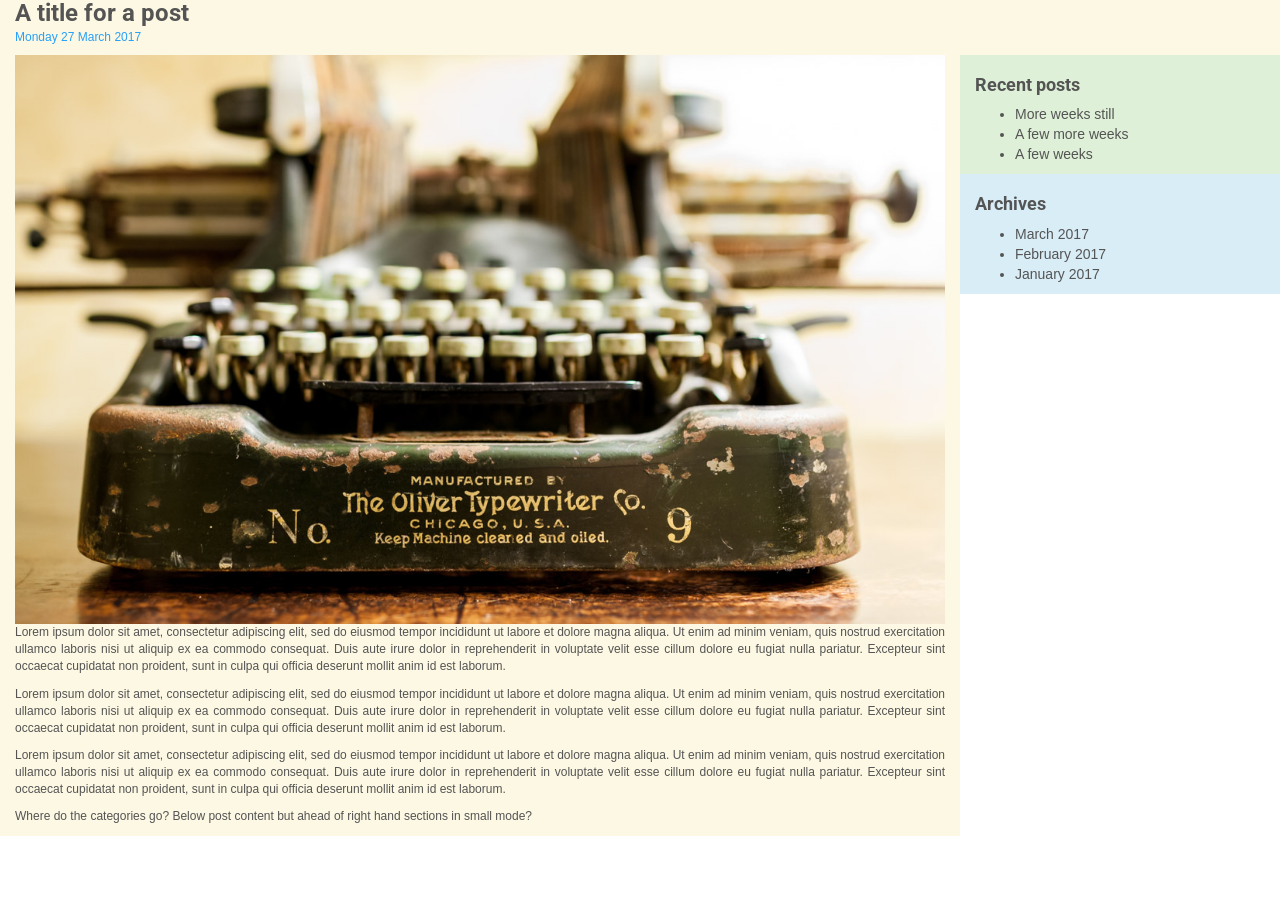
<file: blogpost.html>
<!DOCTYPE html>
<html lang="en">
  <head>
    <meta charset="utf-8">
    <meta http-equiv="X-UA-Compatible" content="IE=edge">
    <meta name="viewport" content="width=device-width, initial-scale=1">
    <title>Test Template</title>

    <!-- Google fonts -->
    <link href="https://fonts.googleapis.com/css?family=Open+Sans:400,700|Roboto:400,700|Montserrat:500,500i,700" rel="stylesheet">
    
    <!-- Bootstrap -->
    <link href="css/bootstrap.min.css" rel="stylesheet">
    <link href="css/font-awesome.min.css" rel="stylesheet">
    <link href="custom/blog.css" rel="stylesheet">
  </head>
  
  <body>
    
    <nav>
    </nav>
    
    <header id="top">
      <div class="container-fluid">
        <div class="row">
          <div class="col-xs-12 bg-warning">
            <h1 class="blog-title">A title for a post</h1>
            <h3 class="blog-date">Monday 27 March 2017</h3>
          </div>
        </div>
      </div>
    </header>
      
    <section>
      <div class="container-fluid">
        <div class="row">
          <div class="col-xs-12 col-sm-9 bg-warning blog-para">
            <img src="./img/typewriter.jpg" class="img-responsive">
            <p>
              Lorem ipsum dolor sit amet, consectetur adipiscing elit, sed do eiusmod tempor incididunt ut labore et dolore magna aliqua. Ut enim ad minim veniam, quis nostrud exercitation ullamco laboris nisi ut aliquip ex ea commodo consequat. Duis aute irure dolor in reprehenderit in voluptate velit esse cillum dolore eu fugiat nulla pariatur. Excepteur sint occaecat cupidatat non proident, sunt in culpa qui officia deserunt mollit anim id est laborum.
            </p>
            <p>
              Lorem ipsum dolor sit amet, consectetur adipiscing elit, sed do eiusmod tempor incididunt ut labore et dolore magna aliqua. Ut enim ad minim veniam, quis nostrud exercitation ullamco laboris nisi ut aliquip ex ea commodo consequat. Duis aute irure dolor in reprehenderit in voluptate velit esse cillum dolore eu fugiat nulla pariatur. Excepteur sint occaecat cupidatat non proident, sunt in culpa qui officia deserunt mollit anim id est laborum.
            </p>
            <p>
              Lorem ipsum dolor sit amet, consectetur adipiscing elit, sed do eiusmod tempor incididunt ut labore et dolore magna aliqua. Ut enim ad minim veniam, quis nostrud exercitation ullamco laboris nisi ut aliquip ex ea commodo consequat. Duis aute irure dolor in reprehenderit in voluptate velit esse cillum dolore eu fugiat nulla pariatur. Excepteur sint occaecat cupidatat non proident, sunt in culpa qui officia deserunt mollit anim id est laborum.
            </p>
            <p>
              Where do the categories go?  Below post content but ahead of right hand sections in small mode?
            </p>
          </div>
          <div class="col-xs-12 col-sm-3">
            <div class="row">
              <div class="col-xs-12 bg-success">
                <h2 class="blog-side-title">Recent posts</h2>
                <ul>
                  <li>More weeks still</li>
                  <li>A few more weeks</li>
                  <li>A few weeks</li>
                </ul>
              </div>
              <div class="col-xs-12 bg-info">
                <h2 class="blog-side-title">Archives</h2>
                <ul>
                  <li>March 2017</li>
                  <li>February 2017</li>
                  <li>January 2017</li>
                </ul>
              </div>
            </div>
          </div>
        </div>
      </div>
    </section>
    
    
    <footer id="bottom" class="footer">
    </footer>

    <!-- jQuery (necessary for Bootstrap's JavaScript plugins) -->
    <script src="https://ajax.googleapis.com/ajax/libs/jquery/1.12.4/jquery.min.js"></script>
    <!-- Include all compiled plugins (below), or include individual files as needed -->
    <script src="js/bootstrap.min.js"></script>
  </body>
</html>
</file>
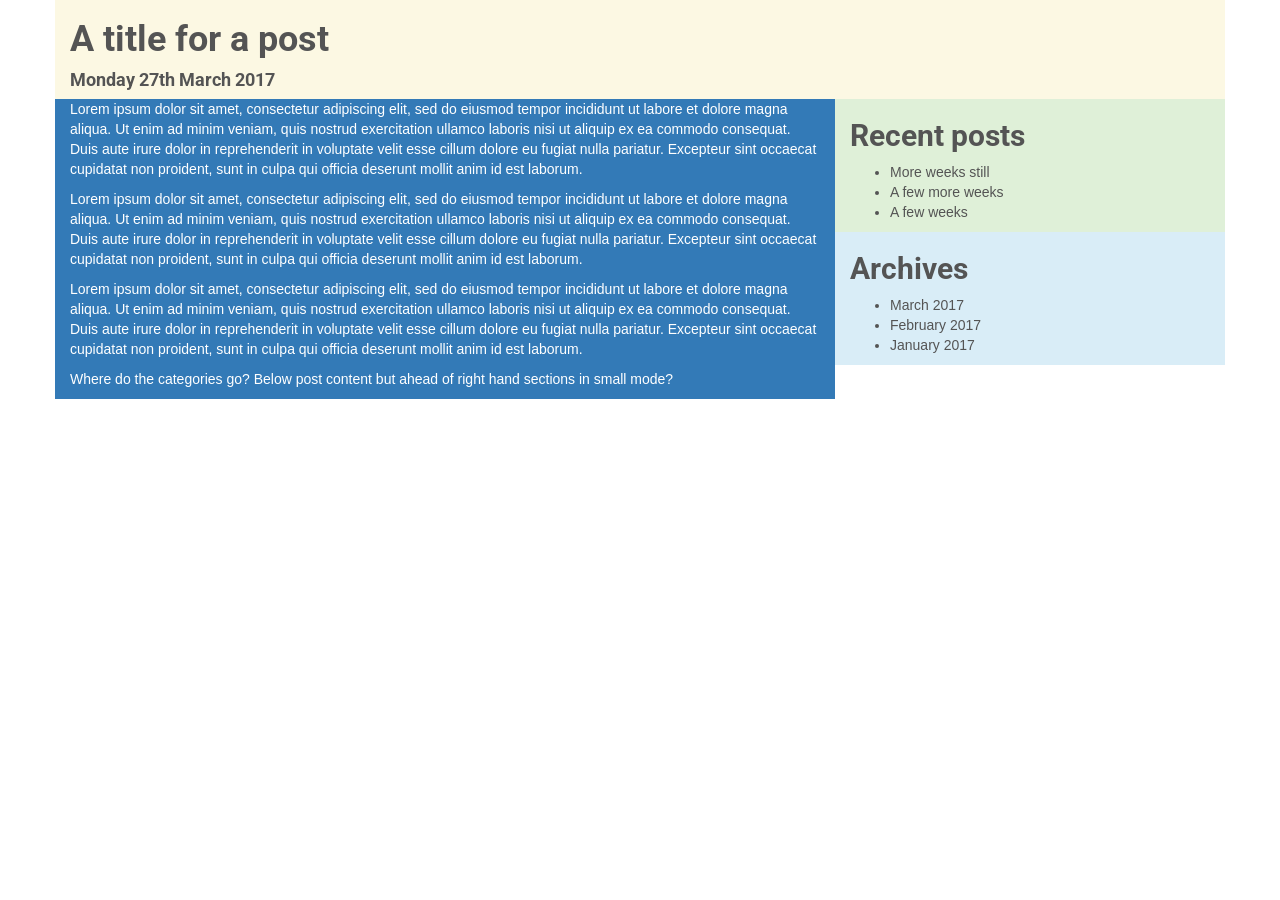
<file: blogpost2.html>
<!DOCTYPE html>
<html lang="en">
  <head>
    <meta charset="utf-8">
    <meta http-equiv="X-UA-Compatible" content="IE=edge">
    <meta name="viewport" content="width=device-width, initial-scale=1">
    <title>Test Template</title>

    <!-- Google fonts -->
    <link href="https://fonts.googleapis.com/css?family=Open+Sans:400,700|Roboto:400,700|Open+Sans+Condensed:300,300i" rel="stylesheet">
    
    <!-- Bootstrap -->
    <link href="css/bootstrap.min.css" rel="stylesheet">
    <link href="css/font-awesome.min.css" rel="stylesheet">
    <link href="custom/blog.css" rel="stylesheet">
  </head>
  
  <body>
    
    <nav>
    </nav>
    
    <header id="top">
      <div class="container">
        <div class="row">
          <div class="col-xs-12 bg-warning">
            <h1>A title for a post</h1>
            <h4>Monday 27th March 2017</h4>
          </div>
        </div>
      </div>
    </header>
      
    <section>
      <div class="container">
        <div class="row">
          <div class="col-xs-12 col-sm-8 bg-primary">
            <p>
              Lorem ipsum dolor sit amet, consectetur adipiscing elit, sed do eiusmod tempor incididunt ut labore et dolore magna aliqua. Ut enim ad minim veniam, quis nostrud exercitation ullamco laboris nisi ut aliquip ex ea commodo consequat. Duis aute irure dolor in reprehenderit in voluptate velit esse cillum dolore eu fugiat nulla pariatur. Excepteur sint occaecat cupidatat non proident, sunt in culpa qui officia deserunt mollit anim id est laborum.
            </p>
            <p>
              Lorem ipsum dolor sit amet, consectetur adipiscing elit, sed do eiusmod tempor incididunt ut labore et dolore magna aliqua. Ut enim ad minim veniam, quis nostrud exercitation ullamco laboris nisi ut aliquip ex ea commodo consequat. Duis aute irure dolor in reprehenderit in voluptate velit esse cillum dolore eu fugiat nulla pariatur. Excepteur sint occaecat cupidatat non proident, sunt in culpa qui officia deserunt mollit anim id est laborum.
            </p>
            <p>
              Lorem ipsum dolor sit amet, consectetur adipiscing elit, sed do eiusmod tempor incididunt ut labore et dolore magna aliqua. Ut enim ad minim veniam, quis nostrud exercitation ullamco laboris nisi ut aliquip ex ea commodo consequat. Duis aute irure dolor in reprehenderit in voluptate velit esse cillum dolore eu fugiat nulla pariatur. Excepteur sint occaecat cupidatat non proident, sunt in culpa qui officia deserunt mollit anim id est laborum.
            </p>
            <p>
              Where do the categories go?  Below post content but ahead of right hand sections in small mode?
            </p>
          </div>
          <div class="col-xs-12 col-sm-4">
            <div class="row">
              <div class="col-xs-12 bg-success">
                <h2>Recent posts</h2>
                <ul>
                  <li>More weeks still</li>
                  <li>A few more weeks</li>
                  <li>A few weeks</li>
                </ul>
              </div>
              <div class="col-xs-12 bg-info">
                <h2>Archives</h2>
                <ul>
                  <li>March 2017</li>
                  <li>February 2017</li>
                  <li>January 2017</li>
                </ul>
              </div>
            </div>
          </div>
        </div>
      </div>
    </section>
    
    
    <footer id="bottom" class="footer">
    </footer>

    <!-- jQuery (necessary for Bootstrap's JavaScript plugins) -->
    <script src="https://ajax.googleapis.com/ajax/libs/jquery/1.12.4/jquery.min.js"></script>
    <!-- Include all compiled plugins (below), or include individual files as needed -->
    <script src="js/bootstrap.min.js"></script>
  </body>
</html>
</file>
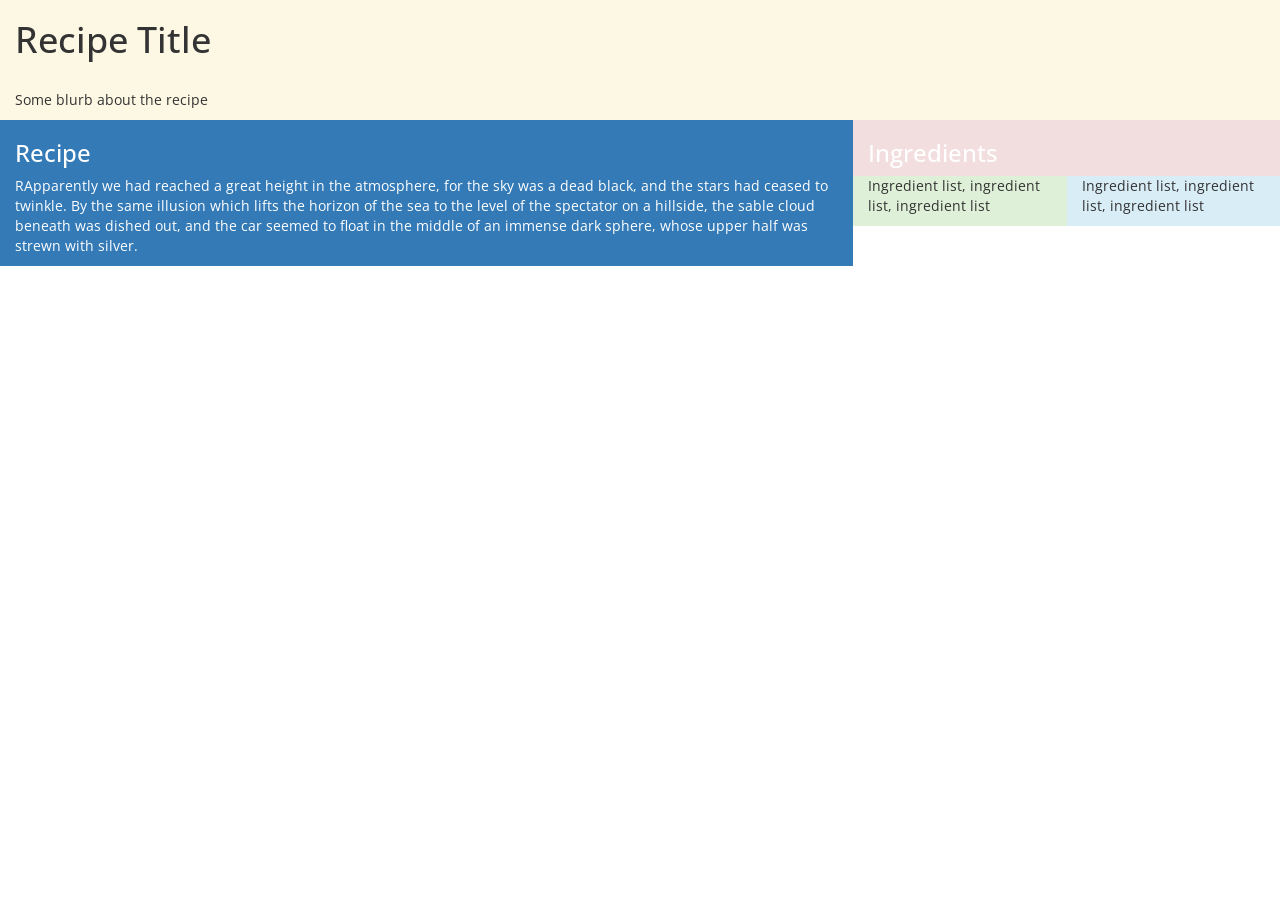
<file: cookpost.html>
<!DOCTYPE html>
<html lang="en">
  <head>
    <meta charset="utf-8">
    <meta http-equiv="X-UA-Compatible" content="IE=edge">
    <meta name="viewport" content="width=device-width, initial-scale=1">
    <title>Test Template</title>

    <!-- Google fonts -->
    <link href="https://fonts.googleapis.com/css?family=Open+Sans:400,700|Roboto:400,700|Open+Sans+Condensed:300,300i" rel="stylesheet">
    
    <!-- Bootstrap -->
    <link href="css/bootstrap.min.css" rel="stylesheet">
    <link href="css/font-awesome.min.css" rel="stylesheet">
    <link href="custom/custom.css" rel="stylesheet">
  </head>
  
  <body>
    
    <nav>
    </nav>
    
    <header id="top">
      <div class="container-fluid">
        <div class="row">
          <div class="col-xs-12 bg-warning">
            <h1>Recipe Title</h1>
            <br>
            <p>Some blurb about the recipe</p>
          </div>
        </div>
      </div>
    </header>
      
    <section>
      <div class="container-fluid">
        <div class="row">
          <div class="col-xs-12 col-sm-4 col-sm-push-8 bg-danger">
            <h3>Ingredients</h3>
            <div class="row">
              <div class="col-xs-12 col-md-6 bg-success">
                <p>Ingredient list, ingredient list, ingredient list</p>
              </div>
              <div class="col-xs-12 col-md-6 bg-info">
                <p>Ingredient list, ingredient list, ingredient list</p>
              </div>
            </div>
          </div>
          <div class="col-xs-12 col-sm-8 col-sm-pull-4 bg-primary">
            <h3>Recipe</h3>
            <p>RApparently we had reached a great height in the atmosphere, for the sky was a dead black, and the stars had ceased to twinkle. By the same illusion which lifts the horizon of the sea to the level of the spectator on a hillside, the sable cloud beneath was dished out, and the car seemed to float in the middle of an immense dark sphere, whose upper half was strewn with silver.</p>
          </div>
        </div>
      </div>
    </section>
    
    
    <footer id="bottom" class="footer">
    </footer>

    <!-- jQuery (necessary for Bootstrap's JavaScript plugins) -->
    <script src="https://ajax.googleapis.com/ajax/libs/jquery/1.12.4/jquery.min.js"></script>
    <!-- Include all compiled plugins (below), or include individual files as needed -->
    <script src="js/bootstrap.min.js"></script>
  </body>
</html>
</file>
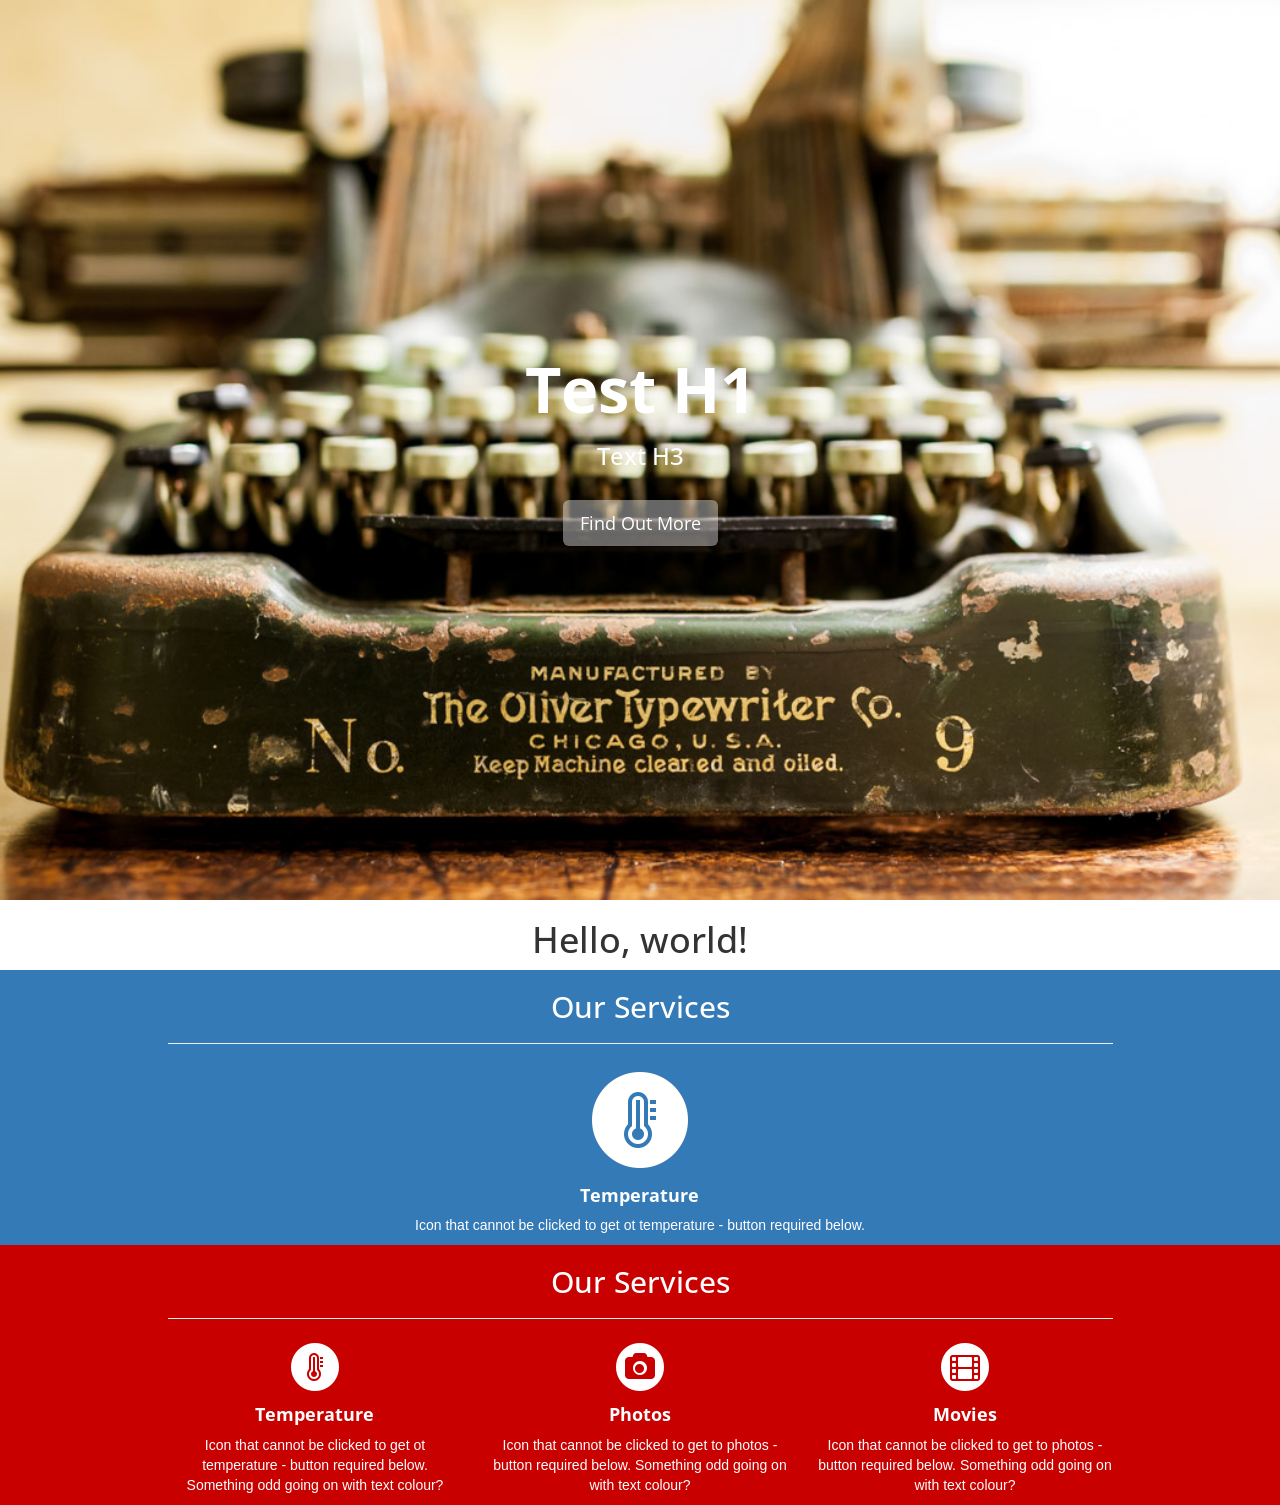
<file: index2.html>
<!DOCTYPE html>
<html lang="en">
  <head>
    <meta charset="utf-8">
    <meta http-equiv="X-UA-Compatible" content="IE=edge">
    <meta name="viewport" content="width=device-width, initial-scale=1">
    <title>Test Template</title>

    <!-- Google fonts -->
    <link href="https://fonts.googleapis.com/css?family=Open+Sans:400,700|Roboto:400,700" rel="stylesheet">
    
    <!-- Bootstrap -->
    <link href="css/bootstrap.min.css" rel="stylesheet">
    <link href="css/font-awesome.min.css" rel="stylesheet">
    <link href="custom/custom.css" rel="stylesheet">
    
  </head>
  <body>
    
    <nav>
    </nav>
    
    <header id="top" class="header">
      <div class="text-vertical-middle">
        <h1>Test H1</h1>
        <h3>Text H3</h3>
        <br>
        <a href="#about" class="btn btn-header btn-lg">Find Out More</a>
      </div>
    </header>

    <section id="about" class="">
      <div class="container">
        <div class="row">
          <div class="col-lg-12 text-center">
            <h1>Hello, world!</h1>
          </div>
        </div>
      </div>
    </section>
    
    <section id="icons" class="bg-primary">
      <div class="container">
        <div class="row text-center">
          <div class="col-lg-10 col-lg-offset-1">
            <h2>Our Services</h2>
            <hr class="small">
            <div class="row">
                <div class="col-lg-10 col-lg-offset-1">
                  <div> <!-- ADD CSS TO SPACE THE BOTTOM -->
                    <span class="fa-stack fa-4x">
                      <i class="fa fa-circle fa-stack-2x"></i>
                      <i class="fa fa-thermometer fa-stack-1x text-primary"></i>
                    </span>
                    <h4>
                      <strong>Temperature</strong>
                    </h4>
                    <p>Icon that cannot be clicked to get ot temperature - button required below.</p>
                  </div>
                </div>
              </div>
          </div>
        </div>
      </div>
    </section>
    
    <section id="icons2" class="bg-custom-red">
      <div class="container">
        <div class="row text-center">
          <div class="col-lg-10 col-lg-offset-1">
            <h2>Our Services</h2>
            <hr class="small">
            <div class="row">
                <div class="col-xs-4">
                  <div> <!-- ADD CSS TO SPACE THE BOTTOM -->
                    <span class="fa-stack fa-2x">
                      <i class="fa fa-circle fa-stack-2x"></i>
                      <i class="fa fa-thermometer fa-stack-1x text-custom-red"></i>
                    </span>
                    <h4>
                      <strong>Temperature</strong>
                    </h4>
                    <p>Icon that cannot be clicked to get ot temperature - button required below.  Something odd going on with text colour?</p>
                  </div>
                </div>
                <div class="col-xs-4">
                  <div> <!-- ADD CSS TO SPACE THE BOTTOM -->
                    <a href="index2.html" class="text-icon-button">
                      <span class="fa-stack fa-2x">
                        <i class="fa fa-circle fa-stack-2x"></i>
                        <i class="fa fa-camera fa-stack-1x text-custom-red"></i>
                      </span>
                    </a>
                    <h4>
                      <strong>Photos</strong>
                    </h4>
                    <p>Icon that cannot be clicked to get to photos - button required below.  Something odd going on with text colour?</p>
                  </div>
                </div>
                <div class="col-xs-4">
                  <div> <!-- ADD CSS TO SPACE THE BOTTOM -->
                    <a href="#about" class="text-icon-button">
                     <span class="fa-stack fa-2x">
                      <i class="fa fa-circle fa-stack-2x text-icon-button"></i>
                      <i class="fa fa-film fa-stack-1x text-custom-red"></i>
                    </span>
                    </a>
                    <h4>
                      <strong>Movies</strong>
                    </h4>
                    <p>Icon that cannot be clicked to get to photos - button required below.  Something odd going on with text colour?</p>
                  </div>
                </div>
              </div>
          </div>
        </div>
      </div>
    </section>
    
    <footer id="bottom" class="footer">
    </footer>

    <!-- jQuery (necessary for Bootstrap's JavaScript plugins) -->
    <script src="https://ajax.googleapis.com/ajax/libs/jquery/1.12.4/jquery.min.js"></script>
    <!-- Include all compiled plugins (below), or include individual files as needed -->
    <script src="js/bootstrap.min.js"></script>
  </body>
</html>
</file>
<file: custom/blog.css>
/* Set styling of global elements */

body,
html {
    width: 100%;
    height: 100%;
}

/* TO COMPLETE */


/* Set custom font for body and headers from google fonts */
/* ADD FONT WEIGHT IN? */
body {
    font-family: 'Monserrat',Helvetica,Arial,sans-serif;
    font-weight: 500;
    color: #545454;
}

h1,
h2,
h3,
h4,
h5,
h6 {
    font-family: 'Roboto',Helvetica,Arial,sans-serif;
    font-weight: 700;
}

.blog-title {
    font-size: 24px;
    margin-top: 0px;
    margin-bottom: 0px;
}

.blog-side-title {
    font-size: 18px;
}

.blog-date {
    font-family: 'Monserrat',Helvetica,Arial,sans-serif;
    font-size: 12px;
    font-weight: 500;
    color: #27a0f7;
    margin-top: 5px;
    margin-bottom: 10px;
}

.blog-para {
    font-size: 12px;
    text-align: justify;
    text-justify: inter-word;
}
</file>
<file: custom/custom.css>
/* Set styling of global elements */

body,
html {
    width: 100%;
    height: 100%;
}

/* TO COMPLETE */


/* Set custom font for body and headers from google fonts */
/* ADD FONT WEIGHT IN? */
body,
h1,
h2,
h3,
h4,
h5,
h6 {
    font-family: 'Open Sans',Helvetica,Arial,sans-serif;
}

p {
    font-family: 'Open Sans Condensed',Helvetica,Arial,sans-serif;
}

/* CONTAINER MODIFICATIONS */
.text-vertical-middle {
    display: table-cell;
    text-align: center;
    vertical-align: middle;
}

.text-vertical-middle h1 {
    margin: 0;
    padding: 0;
    font-size: 4.5em;
    font-weight: 700;
}

.text-vertical-middle h1, h3 {
    color: #fff;
}

/* CUSTOM COLOUR SCHEME*/
.bg-custom-red {
  color: #fff;
  background-color: #c90000;
}
a.bg-custom-red:hover,
a.bg-custom-red:focus {
  background-color: #fff; /* TO ADAPT THIS COLOR */
}

.text-custom-red {
  color: #c90000;
}

a.text-icon-button {
  color: #fff;
}

a.text-icon-button:hover,
a.text-icon-button:focus,
a.text-icon-button:active {
  color: #c0c0c0;/* TO ADAPT THIS COLOR */
}

a.trans-icon-button {
  color: rgba(255,255,255,0.7);
}

a.trans-icon-button:hover,
a.trans-icon-button:focus,
a.trans-icon-button:active {
  color: rgba(255,255,255,0.9);/* TO ADAPT THIS COLOR */
}

.trans-icon-text {
  color: rgba(0,0,0,0.7);
}


@media (max-width: 767px) {
  // Align text for xs screens only.
  .text-xs-center {
    text-align: center;
  } 
  .text-xs-right {
    text-align: right;
  } 
  .text-xs-left {
    text-align: left;
  } 
}

.low-pad {
    padding-left: 10px;
    padding-right: 10px;
}

/* Landing page header button classes */
.btn-header {
    border-radius: 6;
    color: #fff;
    background-color: rgba(255,255,255,0.4);
}

.btn-header:hover,
.btn-header:focus,
.btn-header:active {
    color: #fff;
    background-color: rgba(255,255,255,0.7);
}

/* Header background etc class - does this override bootstrap class?*/

.header {
    display: table;
    position: relative;
    width: 100%;
    height: 100%;
    background: url(../img/typewriter.jpg) no-repeat center center scroll;
    -webkit-background-size: cover;
    -moz-background-size: cover;
    background-size: cover;
    -o-background-size: cover;
}
</file>
